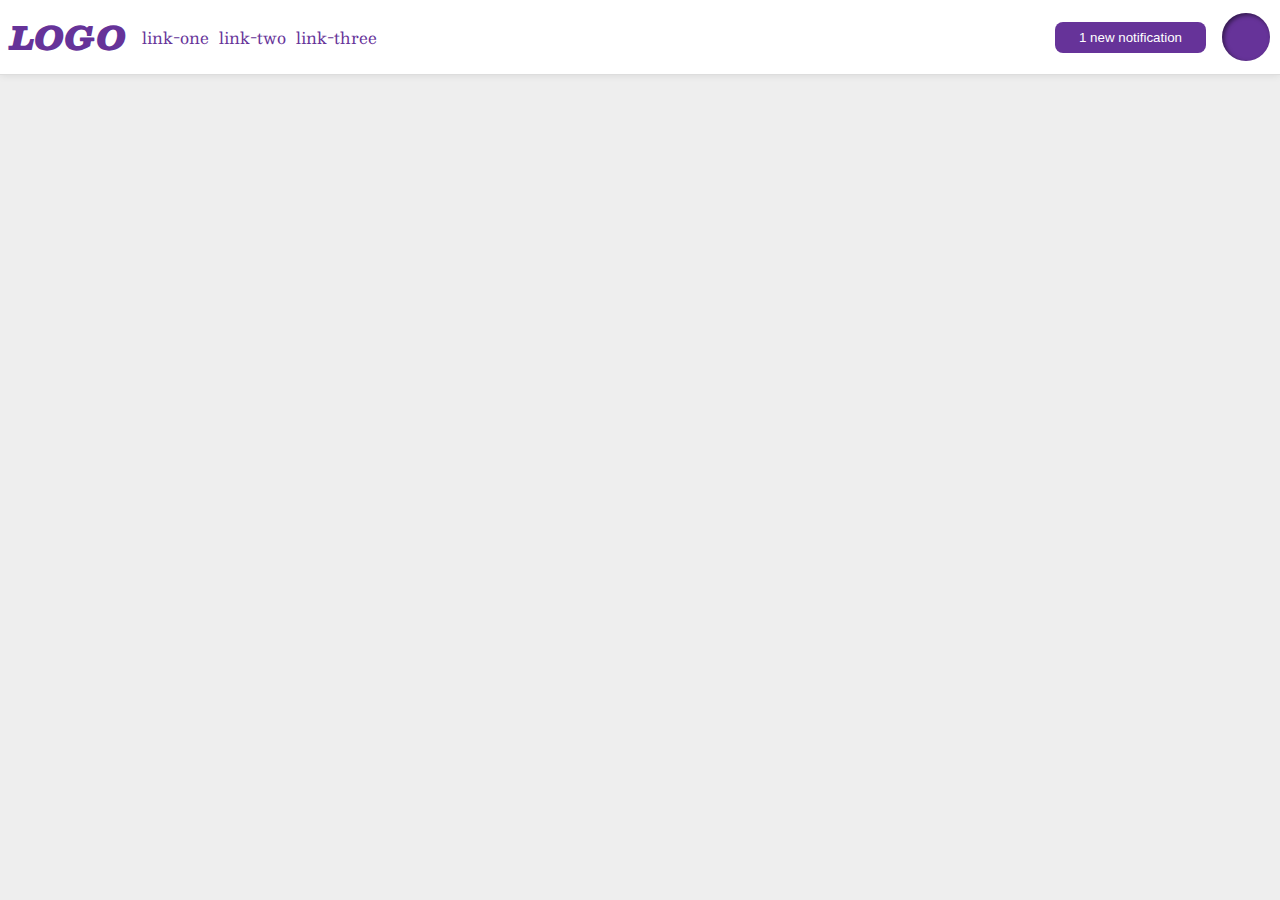
<file: flex/03-flex-header-2/index.html>
<!DOCTYPE html>
<html lang="en">
  <head>
    <meta charset="UTF-8">
    <meta http-equiv="X-UA-Compatible" content="IE=edge">
    <meta name="viewport" content="width=device-width, initial-scale=1.0">
    <title>Flex Header 2</title>
    <link rel="stylesheet" href="style.css">
  </head>
  <body>
    <div class="header">
      <div class="left">
      <div class="logo">
        LOGO
      </div>
        <ul class="links">
          <li><a href="https://google.com">link-one</a></li>
          <li><a href="https://google.com">link-two</a></li>
          <li><a href="https://google.com">link-three</a></li>
        </ul>
      </div>
        <div class="right">
        <button class="notifications">
          1 new notification
        </button>
        <div class="profile-image"></div>
      </div>
    </div>
  </body>
</html>
</file>
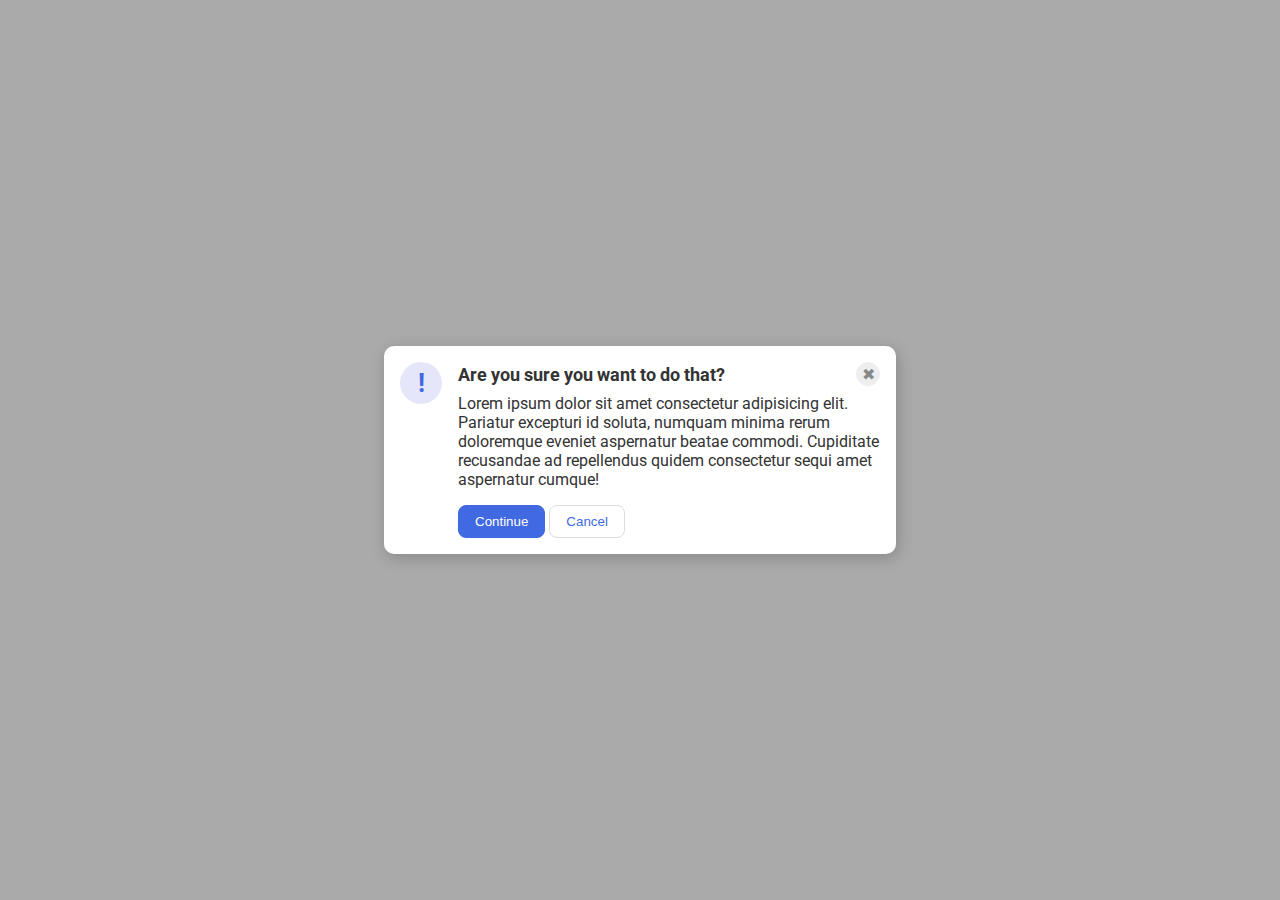
<file: flex/05-flex-modal/index.html>
<!DOCTYPE html>
<html lang="en">
  <head>
    <meta charset="UTF-8">
    <meta http-equiv="X-UA-Compatible" content="IE=edge">
    <meta name="viewport" content="width=device-width, initial-scale=1.0">
    <link rel="stylesheet" href="style.css">
    <title>Modal</title>
  </head>
  <body>
    <div class="modal">
      <div class="icon">!</div>
      <div class="container">
      <div class="header">Are you sure you want to do that?
      <button class="close-button">✖</button>
    </div>
      <div class="text">Lorem ipsum dolor sit amet consectetur adipisicing elit. Pariatur excepturi id soluta, numquam minima rerum doloremque eveniet aspernatur beatae commodi. Cupiditate recusandae ad repellendus quidem consectetur sequi amet aspernatur cumque!</div>
      <button class="continue">Continue</button>
      <button class="cancel">Cancel</button>
    </div>
    </div>
  </body>
</html>
</file>
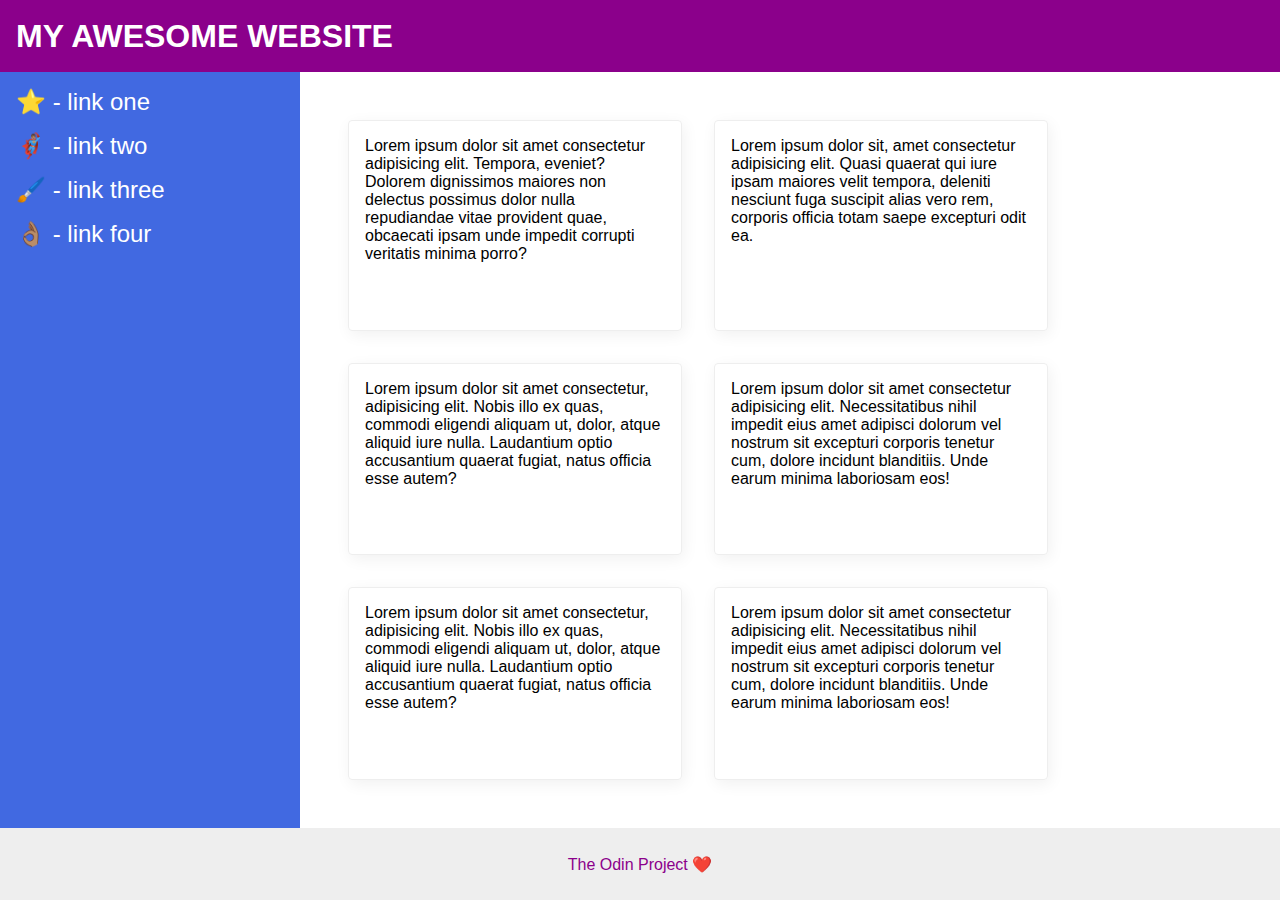
<file: flex/07-flex-layout-2/index.html>
<!DOCTYPE html>
<html lang="en">
  <head>
    <meta charset="UTF-8">
    <meta http-equiv="X-UA-Compatible" content="IE=edge">
    <meta name="viewport" content="width=device-width, initial-scale=1.0">
    <title>The Holy Grail</title>
    <link rel="stylesheet" href="style.css">
  </head>
  <body>
    <div class="header">
      MY AWESOME WEBSITE
    </div>
    <div class="contents">
      <div class="sidebar">
        <ul>
          <li><a href="#">⭐ - link one</a></li>
          <li><a href="#">🦸🏽‍♂️ - link two</a></li>
          <li><a href="#">🖌️ - link three</a></li>
          <li><a href="#">👌🏽 - link four</a></li>
        </ul>
      </div>
    <div class="cards">
      <div class="card">Lorem ipsum dolor sit amet consectetur adipisicing elit. Tempora, eveniet? Dolorem dignissimos maiores non delectus possimus dolor nulla repudiandae vitae provident quae, obcaecati ipsam unde impedit corrupti veritatis minima porro?</div>
      <div class="card">Lorem ipsum dolor sit, amet consectetur adipisicing elit. Quasi quaerat qui iure ipsam maiores velit tempora, deleniti nesciunt fuga suscipit alias vero rem, corporis officia totam saepe excepturi odit ea.</div>
      <div class="card">Lorem ipsum dolor sit amet consectetur, adipisicing elit. Nobis illo ex quas, commodi eligendi aliquam ut, dolor, atque aliquid iure nulla. Laudantium optio accusantium quaerat fugiat, natus officia esse autem?</div>
      <div class="card">Lorem ipsum dolor sit amet consectetur adipisicing elit. Necessitatibus nihil impedit eius amet adipisci dolorum vel nostrum sit excepturi corporis tenetur cum, dolore incidunt blanditiis. Unde earum minima laboriosam eos!</div>
      <div class="card">Lorem ipsum dolor sit amet consectetur, adipisicing elit. Nobis illo ex quas, commodi eligendi aliquam ut, dolor, atque aliquid iure nulla. Laudantium optio accusantium quaerat fugiat, natus officia esse autem?</div>
      <div class="card">Lorem ipsum dolor sit amet consectetur adipisicing elit. Necessitatibus nihil impedit eius amet adipisci dolorum vel nostrum sit excepturi corporis tenetur cum, dolore incidunt blanditiis. Unde earum minima laboriosam eos!</div>
    </div>
    </div> 
    <div class="footer">
      The Odin Project ❤️
    </div>
  </body>
</html>
</file>
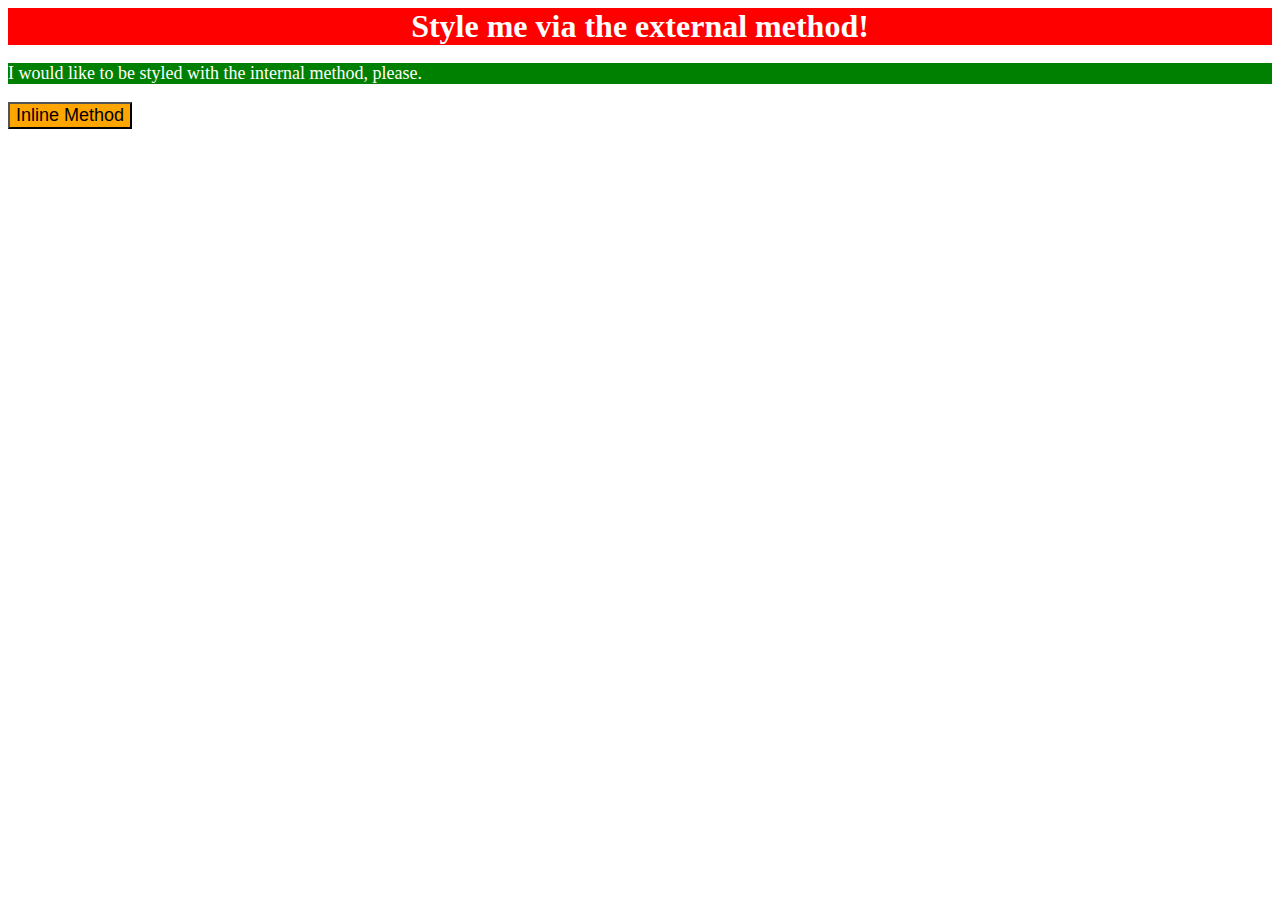
<file: foundations/01-css-methods/index.html>
<!DOCTYPE html>
<html lang="en">
  <head>
    <meta charset="UTF-8">
    <meta http-equiv="X-UA-Compatible" content="IE=edge">
    <meta name="viewport" content="width=device-width, initial-scale=1.0">
    <title>Methods for Adding CSS</title>
    
    <link rel="stylesheet" href="styles.css">
    <style>
      p {
        background-color: green;
        color: white;
        font-size: 18px;
      }

    </style>
  </head>
  <body>
    <div>Style me via the external method!</div>
    <p>I would like to be styled with the internal method, please.</p>
    <button style="background-color: orange; font-size: 18px;">Inline Method</button>
  </body>
</html>
</file>
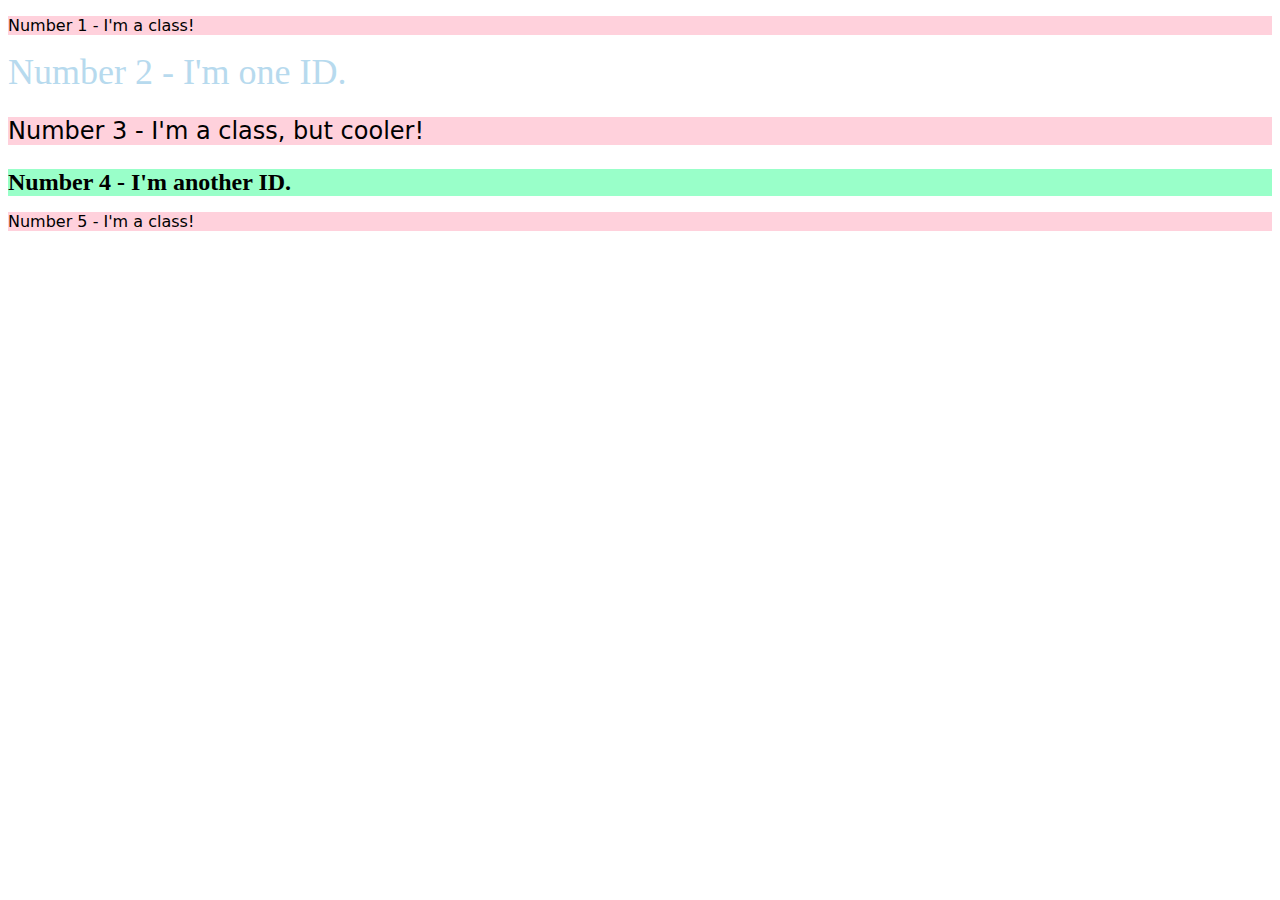
<file: foundations/02-class-id-selectors/index.html>
<!DOCTYPE html>
<html lang="en">
  <head>
    <meta charset="UTF-8">
    <meta http-equiv="X-UA-Compatible" content="IE=edge">
    <meta name="viewport" content="width=device-width, initial-scale=1.0">
    <title>Class and ID Selectors</title>
    <link rel="stylesheet" href="style.css">
  </head>
  <body>
    <p id="odd">Number 1 - I'm a class!</p>
    <div id="especialito">Number 2 - I'm one ID.</div>
    <p id="odd" class="cooler">Number 3 - I'm a class, but cooler!</p>
    <div id="pana">Number 4 - I'm another ID.</div>
    <p id="odd">Number 5 - I'm a class!</p>
  </body>
</html>
</file>
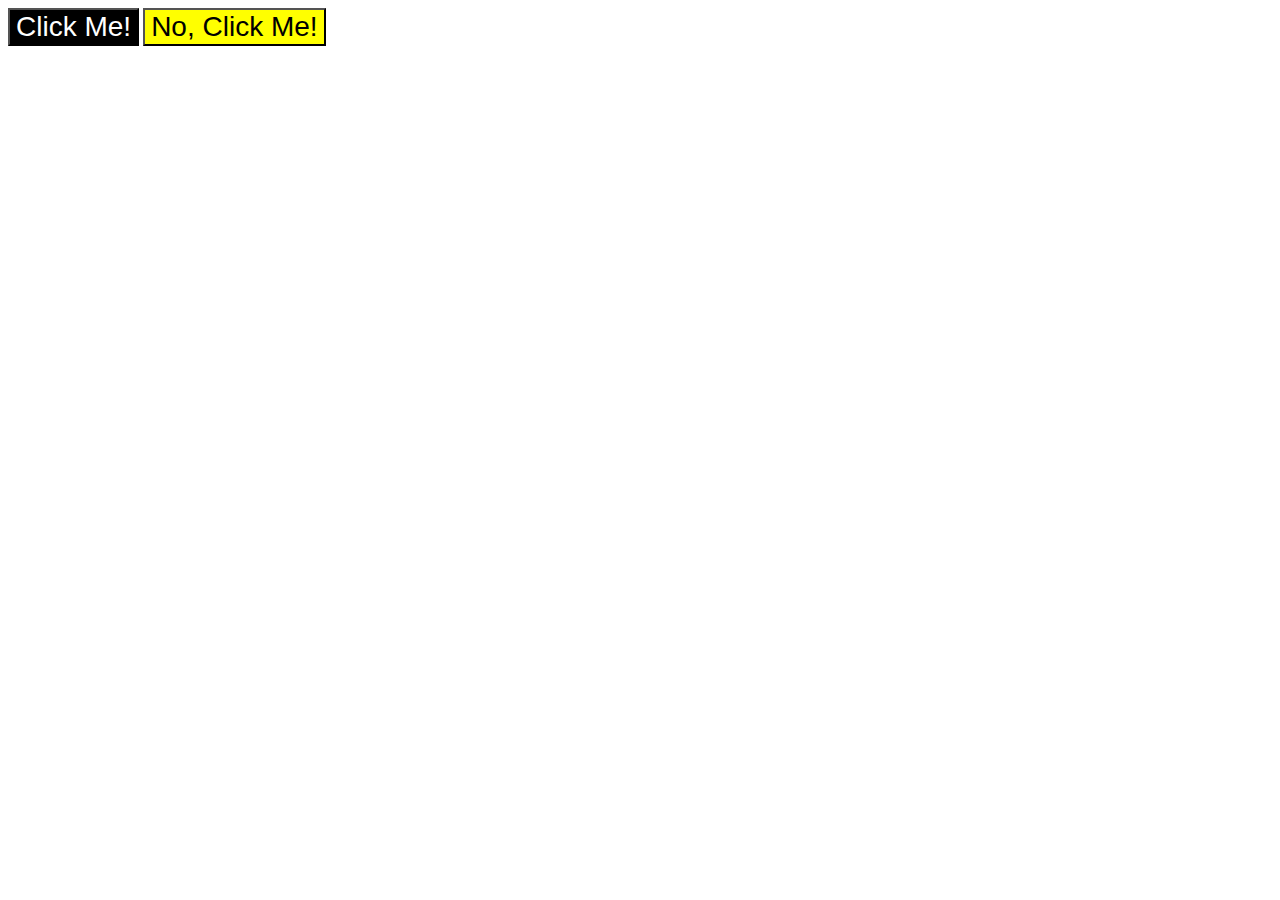
<file: foundations/03-grouping-selectors/index.html>
<!DOCTYPE html>
<html lang="en">
  <head>
    <meta charset="UTF-8">
    <meta http-equiv="X-UA-Compatible" content="IE=edge">
    <meta name="viewport" content="width=device-width, initial-scale=1.0">
    <title>Grouping Selectors</title>
    <link rel="stylesheet" href="./style.css">
  </head>
  <body>
    <button class="button yes" >Click Me!</button>
    <button class="asd no">No, Click Me!</button>
  </body>


  </html>
</file>
<file: flex/03-flex-header-2/style.css>
/* this is some magical font-importing.  
you'll learn about it later. */
@import url('https://fonts.googleapis.com/css2?family=Besley:ital,wght@0,400;1,900&display=swap');

body {
  margin: 0;
  background: #eee;
  font-family: Besley, serif;
}

.header {
  background: white;
  border-bottom: 1px solid #ddd;
  box-shadow: 0 0 8px rgba(0,0,0,.1);
  display: flex;
  justify-content: space-between;
  padding: 10px;
}

.profile-image {
  background: rebeccapurple;
  box-shadow: inset 2px 2px 4px rgba(0,0,0,.5);
  border-radius: 50%;
  width: 48px;
  height: 48px;
}

.logo {
  color: rebeccapurple;
  font-size: 32px;
  font-weight: 900;
  font-style: italic;
  
}

button {
  border: none;
  border-radius: 8px;
  background: rebeccapurple;
  color: white;
  padding: 8px 24px;
}

a {
  /* this removes the line under our links */
  text-decoration: none;
  color: rebeccapurple;
}

ul {
  list-style-type: none;
  display: flex;
  gap:10px;
  margin: 0;
  padding: 0;
}

.left, .right {
  display: flex;
  align-items: center;
  gap:  16px;
  justify-content:end;
}
</file>
<file: flex/05-flex-modal/style.css>
@import url('https://fonts.googleapis.com/css2?family=Roboto:wght@400;700&display=swap');

html, body {
  height: 100%;
}

body {
  font-family: Roboto, sans-serif;
  margin: 0;
  background: #aaa;
  color: #333;
  /* I'll give you this one for free lol */
  display: flex;
  align-items: center;
  justify-content: center;
  
}

.modal {
  background: white;
  width: 480px;
  border-radius: 10px;
  box-shadow: 2px 4px 16px rgba(0,0,0,.2);
  padding: 16px;
  display: flex;
  gap: 16px;
}

.header {
  display: flex;
  justify-content: space-between;
  align-items: center;
  font-size: 18px;
  font-weight: bold;
  margin-bottom: 8px;
}

.icon {
  color: royalblue;
  font-size: 26px;
  font-weight: 700;
  background: lavender;
  width: 42px;
  height: 42px;
  border-radius: 50%;
  display: flex;
  align-items: center;
  justify-content: center;
  flex-shrink: 0;
}

.close-button {
  background: #eee;
  border-radius: 50%;
  color: #888;
  font-weight: 400;
  font-size: 16px;
  height: 24px;
  width: 24px;
  display: flex;
  align-items: center;
  justify-content: center;
  border: 1px solid #eee;
  padding: 0;
}

button {
  cursor: pointer;
  padding: 8px 16px;
  border-radius: 8px;
}

button.continue {
  background: royalblue;
  border: 1px solid royalblue;
  color: white;
}

button.cancel {
  background: white;
  border: 1px solid #ddd;
  color: royalblue;
}

.text {
  margin-bottom: 16px;
}
</file>
<file: flex/07-flex-layout-2/style.css>
body {
  font-family: -apple-system, BlinkMacSystemFont, 'Segoe UI', Roboto, Oxygen, Ubuntu, Cantarell, 'Open Sans', 'Helvetica Neue', sans-serif;
  margin: 0;
  min-height: 100vh;
  display: flex;
  flex-direction: column;
  
  
}

.header {
  height: 72px;
  background: darkmagenta;
  color: white;
  font-size: 32px;
  font-weight: 900;
  display: flex;
  align-items: center;
  padding-left: 16px;
}

.sidebar {
  width: 300px;
  background: royalblue;
  box-sizing: border-box;
  flex-shrink: 0;
  padding: 16px;
  display: flex;
  align-items: flex-start;
}

ul {
  list-style-type: none;
  margin: 0;
  padding: 0;
}

li  {
  margin-bottom: 16px;
}

a {
  text-decoration: none;
  color: #ffffff;
  font-size: 24px;
}

.card {
  border: 1px solid #eee;
  box-shadow: 2px 4px 16px rgba(0,0,0,.06);
  border-radius: 4px;
  width: 300px;
  padding: 16px;
}

.cards {
  display: flex;
  flex-wrap: wrap;
  padding: 48px;
  gap: 32px;
}

.footer {
  height: 72px;
  background: #eee;
  color: darkmagenta;
  display: flex;
  justify-content: center;
  align-items: center;
}


.contents {
  display: flex;
  flex: 1;
}
</file>
<file: foundations/01-css-methods/styles.css>
div{
    background-color: red;
    color: white;
    font-size: 32px;
    text-align: center;
    font-weight: bold;
}
</file>
<file: foundations/02-class-id-selectors/style.css>
#odd{
    background-color: rgb(255,209,220);
    font-family: "verdana" ,"dejavu Sans", "sans-serif";

}

#especialito {
    color: #b7daee;
    font-size: 36px;
}

.cooler {
    font-size: 24px;
}

#pana {
    background-color:#99ffc9 ;
    font-size: 24px;
    font-weight: bold;
}
</file>
<file: foundations/03-grouping-selectors/style.css>
.button,
.asd {
    font-size: 28px;
    font-family:  "Helvetica" 'Times New Roman', 'sans-serif';
}

.yes {
    background-color: black;
    color: white;
}

.no {
    background-color: yellow;
}
</file>
